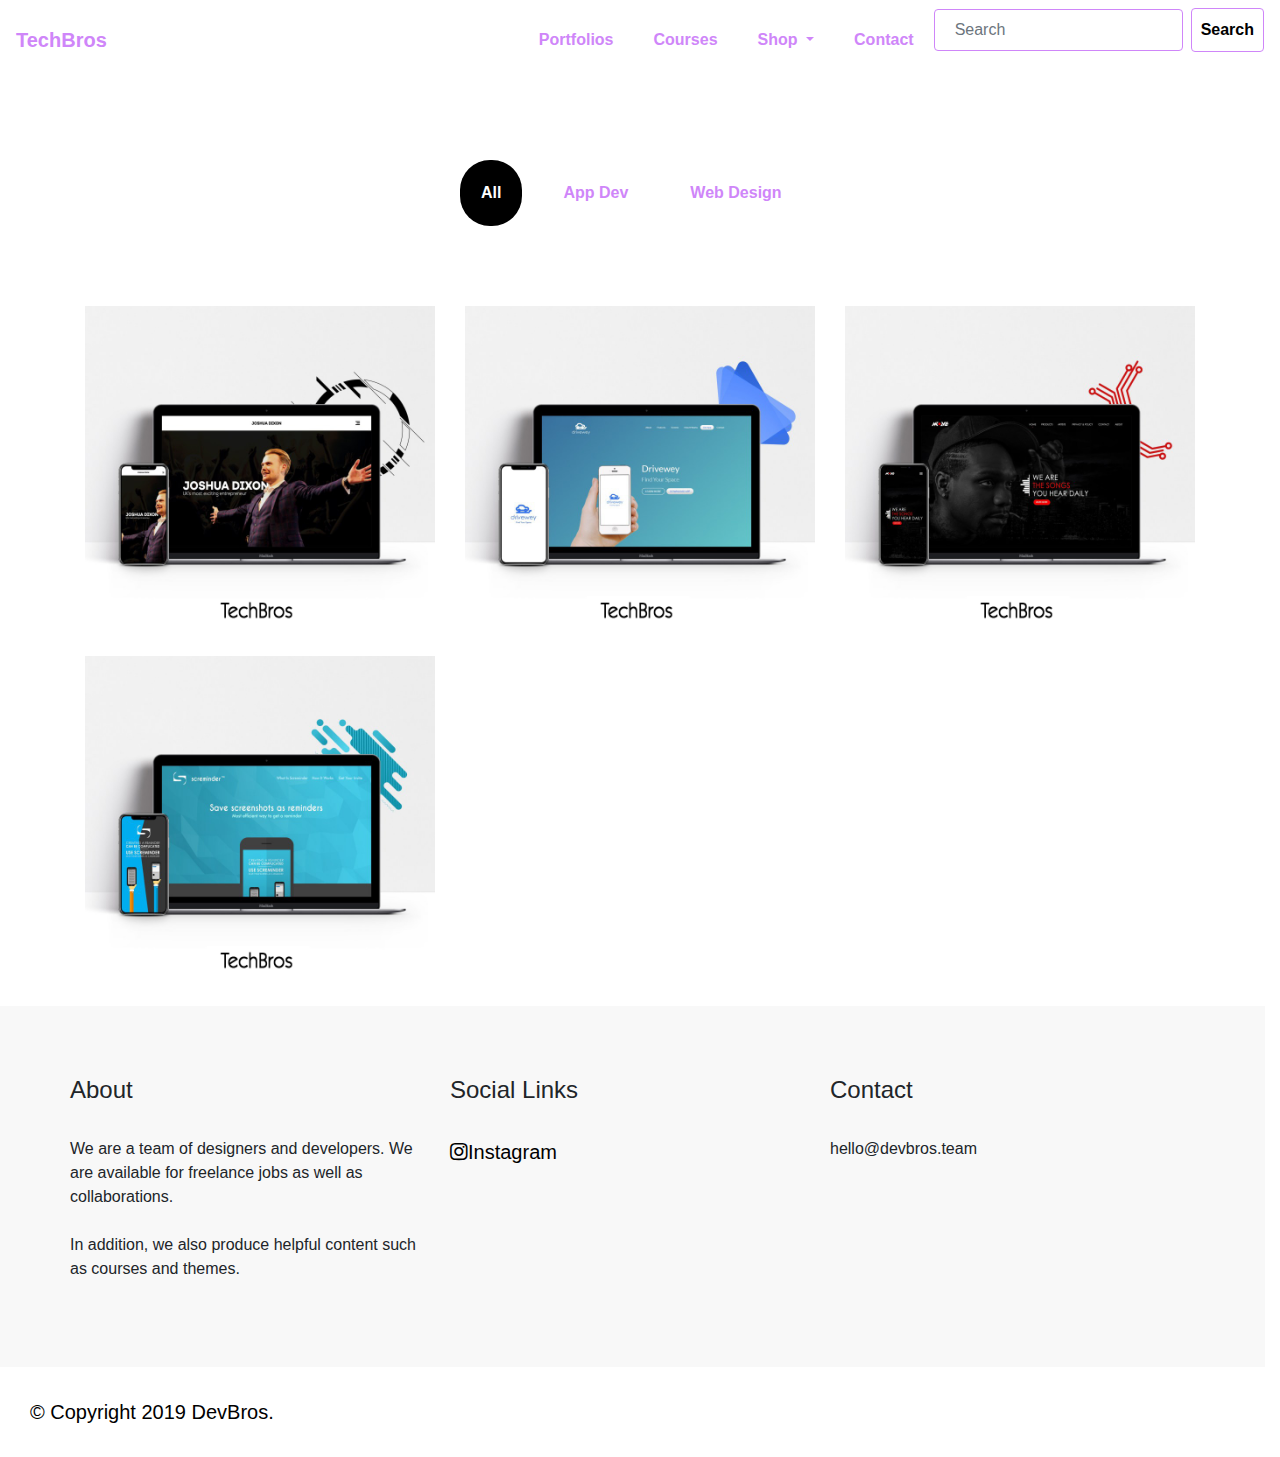
<file: index.html>
<!DOCTYPE html>
<html lang="en">
<head>
	<meta charset="utf-8">

	<meta name="viewpoint" content="width=device-width, initial-scale=1, shrink-to-fit=no">
	<link href="https://fonts.googleapis.com/css?family=Poppins" rel="stylesheet">
	<link rel="stylesheet" type="text/css" href="css/bootstrap.min.css">
	<link rel="stylesheet" href="https://use.fontawesome.com/releases/v5.8.1/css/all.css">
	<link rel="stylesheet" type="text/css" href="css/custom.css">
	<script src="http://ajax.googleapis.com/ajax/libs/jquery/1.9.1/jquery.min.js"></script>

	


	<title>Portfolio</title>
</head>
<body>
<section class="mousehide">
	<nav class="navbar navbar-expand-md navbar-light">
	  <a class="navbar-brand logo" href="#">TechBros</a>

	  <button class="navbar-toggler" type="button" data-toggle="collapse" data-target="#menu">
	    <span class="navbar-toggler-icon"></span>
	  </button>

	  <div class="collapse nav justify-content-end navbar-collapse" id="menu">
	    	<ul class="navbar-nav">
	    		<li class="nav-item">
			      <a class="nav-link" href="#">Portfolios</a>
	    		</li>
	    		<li class="nav-item">
	    			<a class="nav-link" href="#">Courses</a>
	    		</li>
	    		<li class="nav-item" id="dropdown">
	    			 <a class="nav-link dropdown-toggle" data-toggle="dropdown" role="button" aria-haspopup="true" aria-expanded="true">Shop
	    			</a>
			      	<ul class="dropdown-menu">
			      		<li class=""><a href="#" class="dropdown-item">My Account</a></li>
			      		<li ><a class="dropdown-item" href="#">Cart</a></li>
			      		<li ><a class="dropdown-item" href="#">Checkout</a></li>
			      	</ul>
	    		</li>

	    		<li class="nav-item">
	    			<a class="nav-link" href="#">Contact</a>
	    		</li>

	    		<li class="nav-item">
			      <form  class="form-inline my-2 my-lg-0">
			          <input class="form-control mr-sm-2" type="search" placeholder="Search" aria-label="Search">
			          <button class="btn btn-outline-success my-2 my-sm-0" type="submit">Search</button>
				    </form>
	    		</li>
	    	</ul>
	      

	  </div>
	</nav>
	  

	<section class=" container PortFolio">
		<div class="row folioHeader">
			<div class="offset-sm-4"></div>

				  <span id="all" class="btn col-sm-auto active">All</span>
				  <span id="appdev" class="btn col-sm-auto ">App Dev</span>
				  <span id="webdesign" class="btn col-sm-auto ">Web Design</span>
				 
		  	</div>
		</div>

		<div class="row portdisplay">
				  <div class="col-4 contain all webdesign">
					  	<div class="image">
					  		<img class="img-fluid" src="images/Dixon.jpg">
					  	</div>
					  	<div class="middle">
					  		<h4><a href="#" class="text-center text">Joshua Dixon</a></h4>
					  		Web Design
					  	</div>
				  </div>
				   
				

				   <div class="col-4 all contain mobileapp">
					  	<div class="image">
					  		<img class="img-fluid" src="images/Drivewey.jpg">
					  	</div>
					  	<div class="middle">
					  		<h4><a href="#" class="text-center text">Drivewey</a></h4>
					  		Mobile App
					  	</div>
				  </div>

				   <div class="col-4 all contain webdesign">
					  	<div class="image">
					  		<img class="img-fluid" src="images/Move.jpg">
					  	</div>
					  	<div class="middle">
					  		<h4><a href="#" class="text-center text">Move</a></h4>
					  		Web Design
					  	</div>
				  </div>

				   <div class="col-4 all contain mobileapp webdesign">
					  	<div class="image">
					  		<img class="img-fluid" src="images/Screminder.jpg">
					  	</div>
					  	<div class="middle">
					  		<h4><a href="#" class="text-center text">Screminder</a></h4>
					  		Mobile App Web Design
					  	</div>
				  </div>
		   
		</div>

	</section>

</section>
	<section class="row about container-fluid">
		<div class="col-4">
			<h4 class="">About</h4> <br>
			<p>We are a team of designers and developers. We are available for freelance jobs as well as collaborations. <br><br>In addition, we also produce helpful content such as courses and themes.
			</p>
		</div>	
		<div class="col-4">
			<h4 class="">Social Links</h4>
			<br>
			<a href="#" class="text1"><i class="fab fa-instagram"></i>Instagram</a>

		</div>	
		<div class="col-4">
			<h4 class="">Contact</h4>
			<br>
			<span>hello@devbros.team</span>
		</div>
	</section>
<footer class="footer">
	<a href="#" class="text1">© Copyright 2019 DevBros.</a>
</footer>
<script src="js/jquery-3.3.1.slim.min.js"></script>
<script src="js/custom.js"></script>
<script src="js/bootstrap.min.js"></script>
<script src="js/popper.min.js"></script>
</body>
</html>
</file>
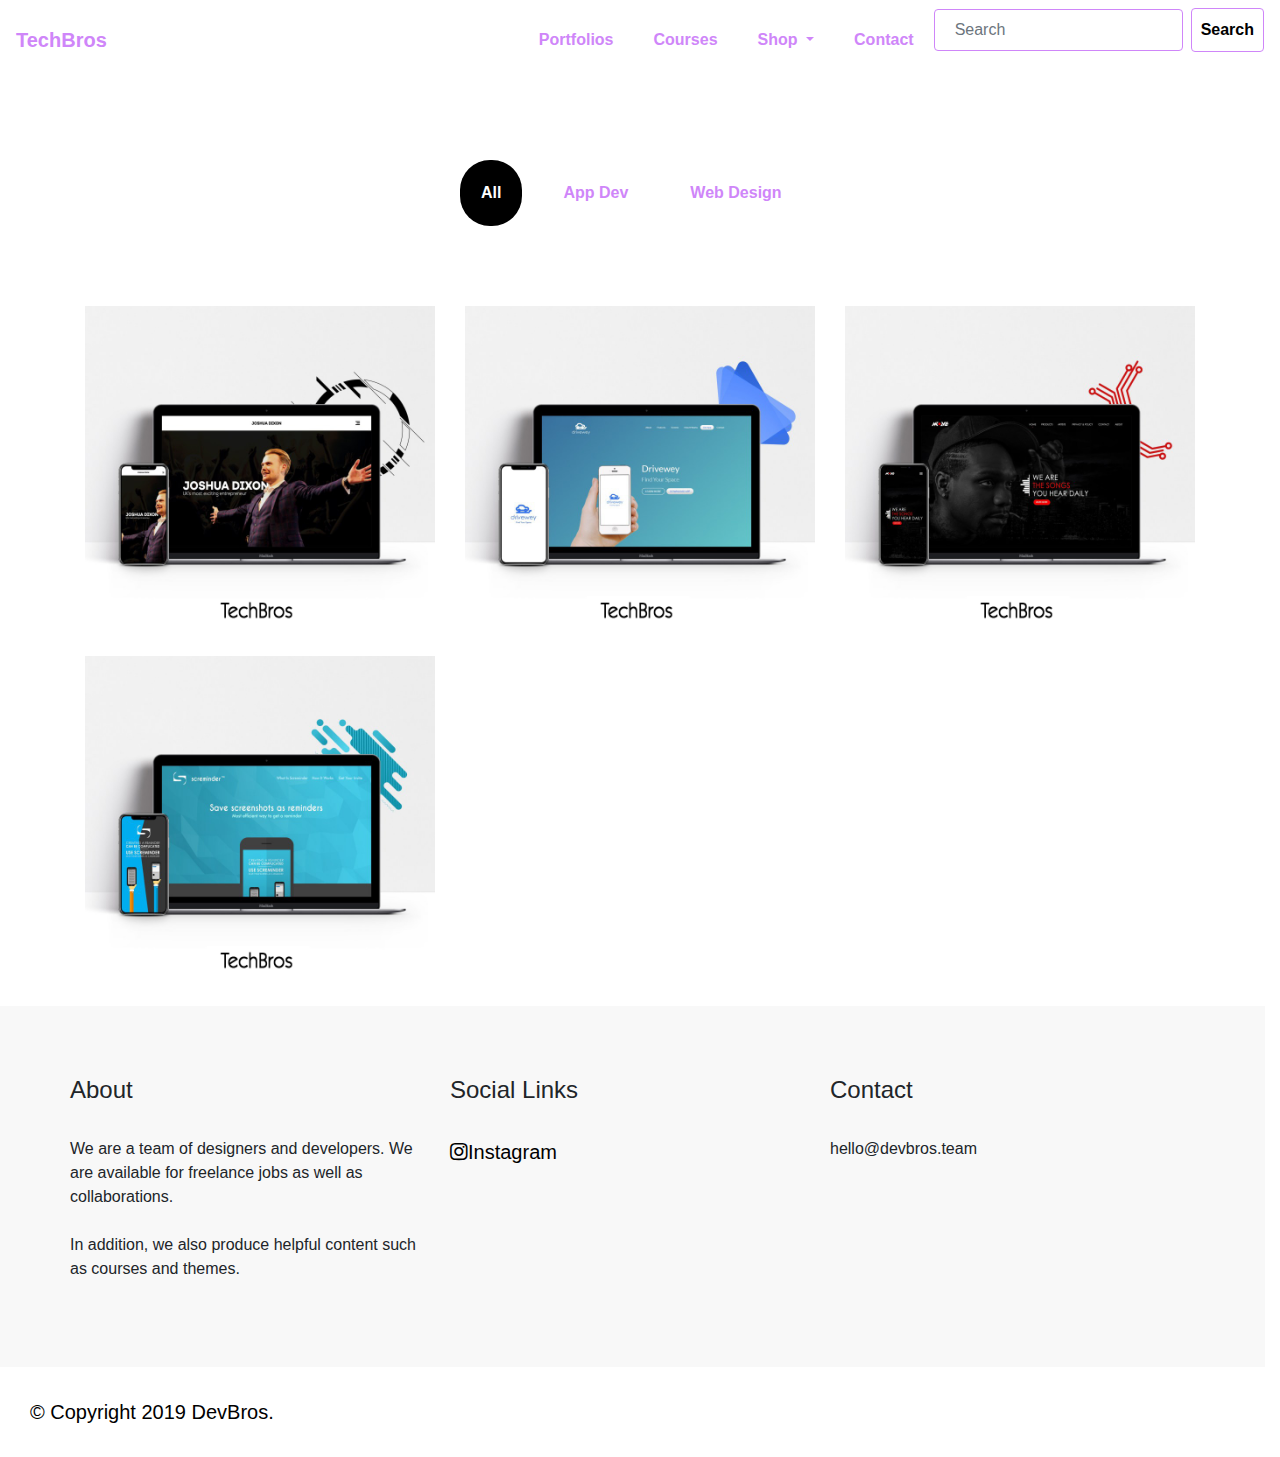
<file: Techbros.html>
<!DOCTYPE html>
<html lang="en">
<head>
	<meta charset="utf-8">

	<meta name="viewpoint" content="width=device-width, initial-scale=1, shrink-to-fit=no">
	<link href="https://fonts.googleapis.com/css?family=Poppins" rel="stylesheet">
	<link rel="stylesheet" type="text/css" href="css/bootstrap.min.css">
	<link rel="stylesheet" href="https://use.fontawesome.com/releases/v5.8.1/css/all.css">
	<link rel="stylesheet" type="text/css" href="css/custom.css">
	<script src="http://ajax.googleapis.com/ajax/libs/jquery/1.9.1/jquery.min.js"></script>

	


	<title>Portfolio</title>
</head>
<body>
<section class="mousehide">
	<nav class="navbar navbar-expand-md navbar-light">
	  <a class="navbar-brand logo" href="#">TechBros</a>

	  <button class="navbar-toggler" type="button" data-toggle="collapse" data-target="#menu">
	    <span class="navbar-toggler-icon"></span>
	  </button>

	  <div class="collapse nav justify-content-end navbar-collapse" id="menu">
	    	<ul class="navbar-nav">
	    		<li class="nav-item">
			      <a class="nav-link" href="#">Portfolios</a>
	    		</li>
	    		<li class="nav-item">
	    			<a class="nav-link" href="#">Courses</a>
	    		</li>
	    		<li class="nav-item" id="dropdown">
	    			 <a class="nav-link dropdown-toggle" data-toggle="dropdown" role="button" aria-haspopup="true" aria-expanded="true">Shop
	    			</a>
			      	<ul class="dropdown-menu">
			      		<li class=""><a href="#" class="dropdown-item">My Account</a></li>
			      		<li ><a class="dropdown-item" href="#">Cart</a></li>
			      		<li ><a class="dropdown-item" href="#">Checkout</a></li>
			      	</ul>
	    		</li>

	    		<li class="nav-item">
	    			<a class="nav-link" href="#">Contact</a>
	    		</li>

	    		<li class="nav-item">
			      <form  class="form-inline my-2 my-lg-0">
			          <input class="form-control mr-sm-2" type="search" placeholder="Search" aria-label="Search">
			          <button class="btn btn-outline-success my-2 my-sm-0" type="submit">Search</button>
				    </form>
	    		</li>
	    	</ul>
	      

	  </div>
	</nav>
	  

	<section class=" container PortFolio">
		<div class="row folioHeader">
			<div class="offset-sm-4"></div>

				  <span id="all" class="btn col-sm-auto active">All</span>
				  <span id="appdev" class="btn col-sm-auto ">App Dev</span>
				  <span id="webdesign" class="btn col-sm-auto ">Web Design</span>
				 
		  	</div>
		</div>

		<div class="row portdisplay">
				  <div class="col-4 contain all webdesign">
					  	<div class="image">
					  		<img class="img-fluid" src="images/Dixon.jpg">
					  	</div>
					  	<div class="middle">
					  		<h4><a href="#" class="text-center text">Joshua Dixon</a></h4>
					  		Web Design
					  	</div>
				  </div>
				   
				

				   <div class="col-4 all contain mobileapp">
					  	<div class="image">
					  		<img class="img-fluid" src="images/Drivewey.jpg">
					  	</div>
					  	<div class="middle">
					  		<h4><a href="#" class="text-center text">Drivewey</a></h4>
					  		Mobile App
					  	</div>
				  </div>

				   <div class="col-4 all contain webdesign">
					  	<div class="image">
					  		<img class="img-fluid" src="images/Move.jpg">
					  	</div>
					  	<div class="middle">
					  		<h4><a href="#" class="text-center text">Move</a></h4>
					  		Web Design
					  	</div>
				  </div>

				   <div class="col-4 all contain mobileapp webdesign">
					  	<div class="image">
					  		<img class="img-fluid" src="images/Screminder.jpg">
					  	</div>
					  	<div class="middle">
					  		<h4><a href="#" class="text-center text">Screminder</a></h4>
					  		Mobile App Web Design
					  	</div>
				  </div>
		   
		</div>

	</section>

</section>
	<section class="row about container-fluid">
		<div class="col-4">
			<h4 class="">About</h4> <br>
			<p>We are a team of designers and developers. We are available for freelance jobs as well as collaborations. <br><br>In addition, we also produce helpful content such as courses and themes.
			</p>
		</div>	
		<div class="col-4">
			<h4 class="">Social Links</h4>
			<br>
			<a href="#" class="text1"><i class="fab fa-instagram"></i>Instagram</a>

		</div>	
		<div class="col-4">
			<h4 class="">Contact</h4>
			<br>
			<span>hello@devbros.team</span>
		</div>
	</section>
<footer class="footer">
	<a href="#" class="text1">© Copyright 2019 DevBros.</a>
</footer>
<script src="js/jquery-3.3.1.slim.min.js"></script>
<script src="js/custom.js"></script>
<script src="js/bootstrap.min.js"></script>
<script src="js/popper.min.js"></script>
</body>
</html>
</file>
<file: css/custom.css>
font-family: 'Poppins', sans-serif;

	.navbar-light .navbar-brand {
	    color: #cf86f9;
	    font-weight: bold;
	    padding: 20px;
	}

	.navbar-light .navbar-nav .nav-link{
		padding: 20px;
		color: #cf86f9;
	    font-weight: bold;
	}

	.h4{
		padding: 40px;
	}

	.contain {
	  position: relative;
	  margin: 0px;
	  overflow: hidden;
	  float: left;
	  
	}

	.image {
	  opacity: 1;
	  display: block;
	  width: 100%;
	  height: auto;
	  transition: .5s ease;
	  backface-visibility: hidden;
	}

	.contain:hover .image {
	  opacity: 0.1;
	  width: 80%;
	}
	.middle {
	  transition: .5s ease;
	  opacity: 0;
	  position: absolute;
	  top: 50%;
	  left: 50%;
	  transform: translate(-50%, -50%);
	  -ms-transform: translate(-50%, -50%);
	  text-align: center;
	}
	.contain:hover .middle {	
	  opacity: 1;
	}
	.text:hover {

		text-decoration: none;
		color:#cf86f9;
	}

	.btn-outline-success{
		padding: 9px;
		border-color: #cf86f9;
		color: black;
		font-weight: bold; 
	}

	.btn-outline-success:hover{
		background-color: #cf86f9;
		color: white;
		border-color: #cf86f9;
		font-weight: bold; 
	}

	.form-control{
		padding: 20px;
		border-color: #cf86f9;
		
	}

	.text{
		color: black;
		font-size:25px;
		font-weight:bold;
	}
	.text1{
		color: black;
		font-size:20px;
		
	}
	.text1:hover {

		text-decoration: none;
		color:#cf86f9;
	}
	.dropdown-menu{
		left: auto;
		right: auto;
		top: 49px;
	}


	.dropdown-item{
		color: #cf86f9 ;
		font-weight: bold; 
	}
	.dropdown-item:hover {
		text-decoration: none;
		color:black;
	}

	.folioHeader{
		padding-bottom: 70px;
		padding-top: 70px;

		/*word-spacing: 10px;*/
	}
	.folioHeader .btn:hover {
		background-color: black;
		border-radius: 30px;
		color:white;
		text-align: center;
		padding:20px;
	}
	.folioHeader .btn {
		border-radius: 30px;
		color:#cf86f9;
		font-weight:bold;
		
	}

	.folioHeader .col-sm-auto{
		padding:20px;
		width: auto;
		margin: 10px;
	}

	.folioHeader .btn.active{
		background-color: black;
		color: white;
		outline-color: 
	}

	#all {
	  display: inline;
	}

	.filterDiv {
	  float: left;
	  text-align: center;
	  margin: 2px;
	  display: none; /* Hidden by default */
	}

	.about{
		background-color: #F8F8F8;
		padding: 70px;

	}

	.footer{
		padding: 30px;
	}
	/*.webdesign{
		display: none;
	}

	.mobileapp{
		display: none;
	}*/
</file>
